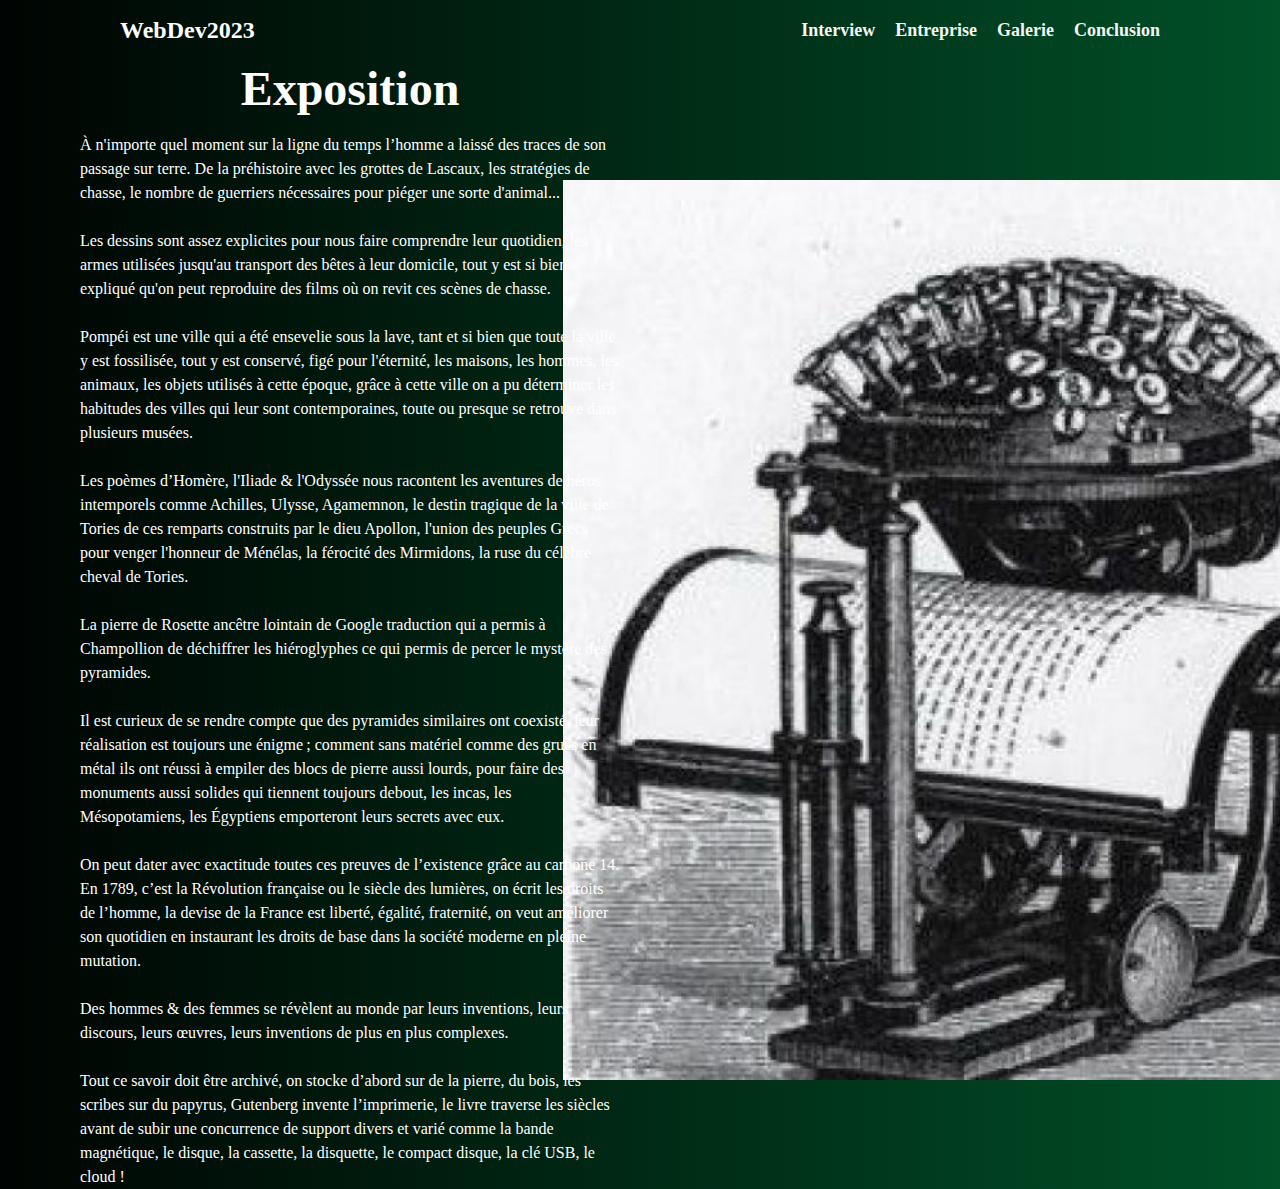
<file: index.html>
<!DOCTYPE html>
<html lang="en">
  <head>
    <meta charset="UTF-8" />
    <meta http-equiv="X-UA-Compatible" content="IE=edge" />
    <meta name="viewport" content="width=device-width, initial-scale=1.0" />
    <link rel="stylesheet" href="index.css" />
    <title>Accueil</title>
  </head>
  <body>
    <nav class="navbar">
      <div class="container">
        <div class="logo">WebDev2023</div>
        <ul class="nav">
          <li><a href="./interview.html">Interview</a></li>
          <li><a href="./Entreprise.html">Entreprise</a></li>
          <li><a href="./Galerie.html">Galerie</a></li>
          <li><a href="./Conclusion.html">Conclusion</a></li>
        </ul>
      </div>
    </nav>

    <div id="triter">
      <img src="images/Triter.jpg">
    </div>
    <header class="header">
      <div class="container-text">
        

        <div>
          <h1 style="text-align: center;">Exposition</h1>
          <p>
            À n'importe quel moment sur la ligne du temps l’homme a laissé des
            traces de son passage sur terre. De la préhistoire avec les grottes
            de Lascaux, les stratégies de chasse, le nombre de guerriers
            nécessaires pour piéger une sorte d'animal...
          </p>
          <br />

          <p>
            Les dessins sont assez explicites pour nous faire comprendre leur
            quotidien, les armes utilisées jusqu'au transport des bêtes à leur
            domicile, tout y est si bien expliqué qu'on peut reproduire des
            films où on revit ces scènes de chasse.
          </p>
          <br />

          <p>
            Pompéi est une ville qui a été ensevelie sous la lave, tant et si
            bien que toute la ville y est fossilisée, tout y est conservé, figé
            pour l'éternité, les maisons, les hommes, les animaux, les objets
            utilisés à cette époque, grâce à cette ville on a pu déterminer les
            habitudes des villes qui leur sont contemporaines, toute ou presque
            se retrouve dans plusieurs musées.
          </p>
          <br />

          <p>
            Les poèmes d’Homère, l'Iliade & l'Odyssée nous racontent les
            aventures de héros intemporels comme Achilles, Ulysse, Agamemnon, le
            destin tragique de la ville de Tories de ces remparts construits par
            le dieu Apollon, l'union des peuples Grecs pour venger l'honneur de
            Ménélas, la férocité des Mirmidons, la ruse du célèbre cheval de
            Tories.
          </p>
          <br>

          <p>
            La pierre de Rosette ancêtre lointain de Google traduction qui a
            permis à Champollion de déchiffrer les hiéroglyphes ce qui permis de
            percer le mystère des pyramides.
          </p>
          <br>
          

          <p>
            Il est curieux de se rendre compte que des pyramides similaires ont
            coexisté, leur réalisation est toujours une énigme ; comment sans
            matériel comme des grues en métal ils ont réussi à empiler des blocs
            de pierre aussi lourds, pour faire des monuments aussi solides qui
            tiennent toujours debout, les incas, les Mésopotamiens, les
            Égyptiens emporteront leurs secrets avec eux.
          </p>
          <br>

          <p>
            On peut dater avec exactitude toutes ces preuves de l’existence
            grâce au carbone 14.
          </p>

          <p>
            En 1789, c’est la Révolution française ou le siècle des lumières, on
            écrit les droits de l’homme, la devise de la France est liberté,
            égalité, fraternité, on veut améliorer son quotidien en instaurant
            les droits de base dans la société moderne en pleine mutation.
          </p>
          <br />
          <p>
            Des hommes & des femmes se révèlent au monde par leurs inventions,
            leurs discours, leurs œuvres, leurs inventions de plus en plus
            complexes.
          </p>
          <br />
          <p>
            Tout ce savoir doit être archivé, on stocke d’abord sur de la
            pierre, du bois, les scribes sur du papyrus, Gutenberg invente
            l’imprimerie, le livre traverse les siècles avant de subir une
            concurrence de support divers et varié comme la bande magnétique, le
            disque, la cassette, la disquette, le compact disque, la clé USB, le
            cloud !
          </p>
    </header>
    <footer>
      <h1></h1>
      <p></p>
    </footer>
  </body>
</html>
</file>
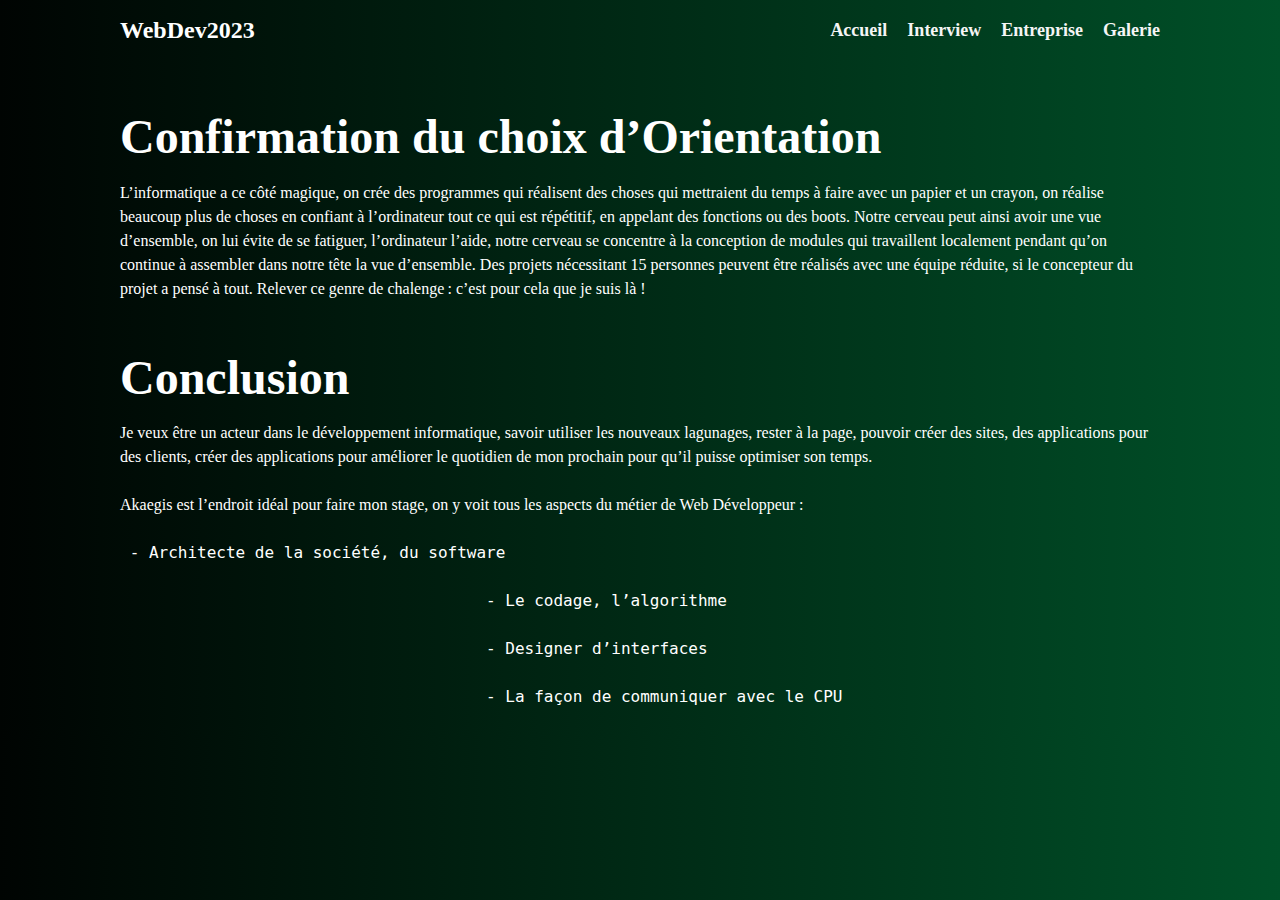
<file: conclusion.html>
<!DOCTYPE html>
<html lang="en">
  <head>
    <meta charset="UTF-8" />
    <meta http-equiv="X-UA-Compatible" content="IE=edge" />
    <meta name="viewport" content="width=device-width, initial-scale=1.0" />
    <link rel="stylesheet" href="index.css" />
    <title>Conclusion</title>
  </head>
  <body>
    <nav class="navbar">
      <div class="container">
        <div class="logo">WebDev2023</div>
        <ul class="nav">
          <li><a href="./index.html">Accueil</a></li>
          <li><a href="./interview.html">Interview</a></li>
          <li><a href="./Entreprise.html">Entreprise</a></li>
          <li><a href="./Galerie.html">Galerie</a></li>
        </ul>
      </div>
    </nav><br><br>

    <header class="header">
      <div class="container">
        <div>
          <h1>Confirmation du choix d’Orientation</h1>
          <p>
            L’informatique a ce côté magique, on crée des programmes qui
            réalisent des choses qui mettraient du temps à faire avec un papier
            et un crayon, on réalise beaucoup plus de choses en confiant à
            l’ordinateur tout ce qui est répétitif, en appelant des fonctions ou
            des boots. Notre cerveau peut ainsi avoir une vue d’ensemble, on lui
            évite de se fatiguer, l’ordinateur l’aide, notre cerveau se
            concentre à la conception de modules qui travaillent localement
            pendant qu’on continue à assembler dans notre tête la vue
            d’ensemble. Des projets nécessitant 15 personnes peuvent être
            réalisés avec une équipe réduite, si le concepteur du projet a pensé
            à tout. Relever ce genre de chalenge : c’est pour cela que je suis
            là !
          </p>
        </div>
      </div>
      <header class="header"><br><br>
        <div class="container">
          <div>
        <h1>Conclusion</h1>
        <p>
          Je veux être un acteur dans le développement informatique, savoir
          utiliser les nouveaux lagunages, rester à la page, pouvoir créer des
          sites, des applications pour des clients, créer des applications pour
          améliorer le quotidien de mon prochain pour qu’il puisse optimiser son
          temps.
        </p>
        <br />

        <p>
          Akaegis est l’endroit idéal pour faire mon stage, on y voit tous les
          aspects du métier de Web Développeur :
        </p>
        <br />

        <pre>
 - Architecte de la société, du software 

                                      - Le codage, l’algorithme 

                                      - Designer d’interfaces 

                                      - La façon de communiquer avec le CPU 
        </pre>
      </div>
  </body>
</html>
</file>
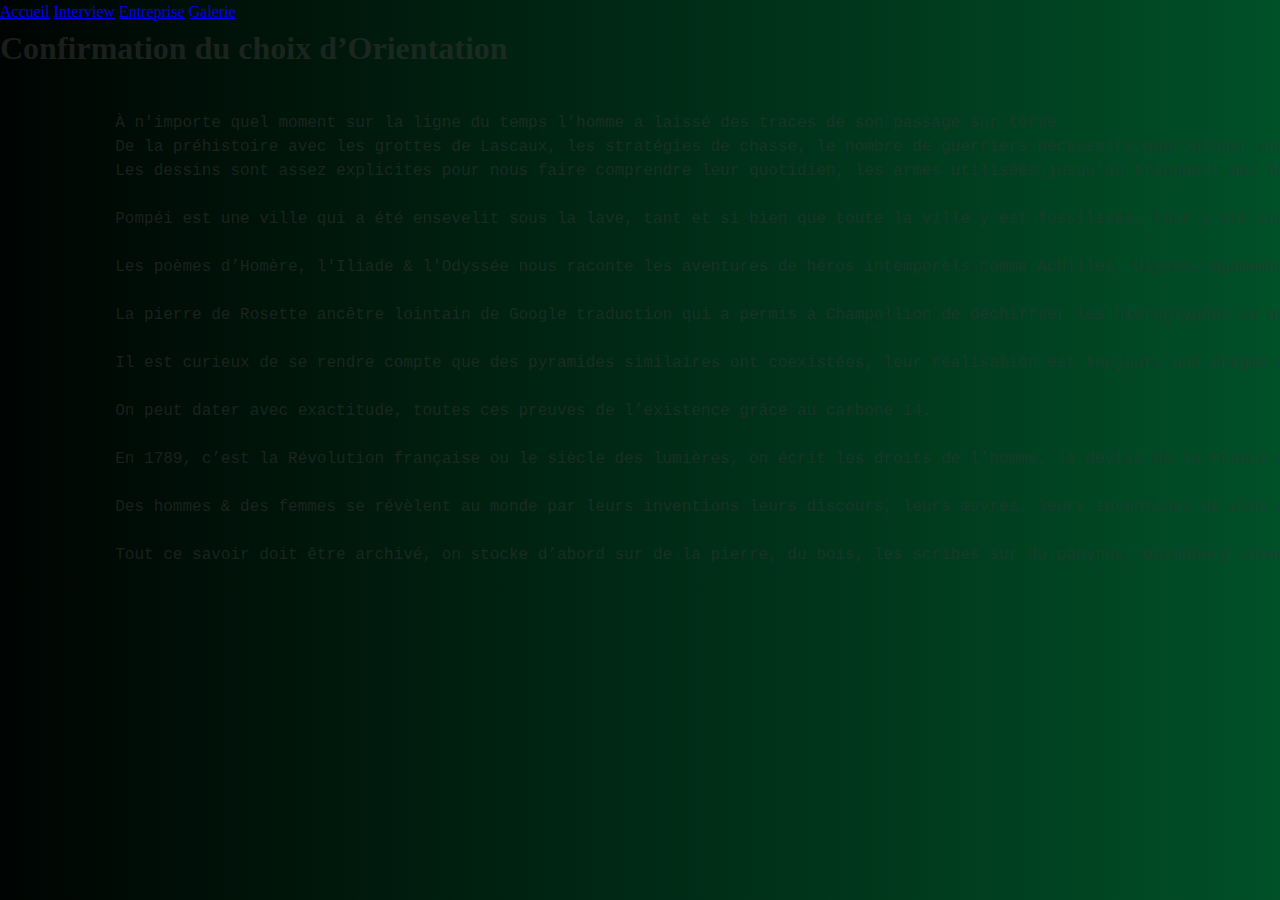
<file: Exposition.html>
<!DOCTYPE html>
<html lang="fr">
    <head>
        <meta charset="UTF-8">
        <meta name="viewport" content="width=device-width, initial-scale=1.0">
        <link rel="stylesheet" href="index.css" />
        <title>Exposition</title>
    </head>
    <body id="choix">
        <header>
          <nav id="naval">
            <a href="./index.html">Accueil</a>
            <a href="./interview.html">Interview</a>
            <a href="./Entreprise.html">Entreprise</a>
            <a href="./Galerie.html">Galerie</a>
          </nav>
        </header>
        <main>
            <article>
              <h1>Confirmation du choix d’Orientation</h1> 
                  <pre id="pre"> 
            À n'importe quel moment sur la ligne du temps l’homme a laissé des traces de son passage sur terre. 
            De la préhistoire avec les grottes de Lascaux, les stratégies de chasse, le nombre de guerriers nécessaire pour piéger une sorte d'animal... 
            Les dessins sont assez explicites pour nous faire comprendre leur quotidien, les armes utilisées jusqu'au transport des bêtes à leur domicile, tout y est si bien expliqué qu'on peut reproduire des films où on revit ces scènes de chasses. 
            
            Pompéi est une ville qui a été ensevelit sous la lave, tant et si bien que toute la ville y est fossilisée, tout y est conservé, figé pour l'éternité, les maisons, les hommes, les animaux, les objets utilisé à cet époque, grâce à cette ville on a pu déterminer les habitudes des villes qui leur sont contemporaine, toute la ou presque se retrouve dans plusieurs musées. 
            
            Les poèmes d’Homère, l'Iliade & l'Odyssée nous raconte les aventures de héros intemporels comme Achilles, Ulysse, Agamemnon, le destin tragique de la ville de Tories de ces remparts construit par le dieu Apollon, l'union des peuples Grecs pour venger l'honneur de Ménélas, la férocité des Mirmidons, la ruse du célèbre cheval de Tories. 
            
            La pierre de Rosette ancêtre lointain de Google traduction qui a permis à Champollion de déchiffrer les hiéroglyphes ce qui permis de percer le mystère des pyramides. 
            
            Il est curieux de se rendre compte que des pyramides similaires ont coexistées, leur réalisation est toujours une énigme comment sans matériel comme des grues en métal ils ont réussi à empiler des blocs de pierre aussi lourd, pour faire des monuments aussi solides qui tiennent toujours debout, les incas, les Mésopotamiens, les Égyptiens, emporteront leurs secrets avec eux. 
            
            On peut dater avec exactitude, toutes ces preuves de l’existence grâce au carbone 14. 
            
            En 1789, c’est la Révolution française ou le siècle des lumières, on écrit les droits de l’homme, la devise de la France est liberté, égalité, fraternité, on veut améliorer son quotidien en instaurant les droits de base dans la société moderne en pleine mutation. 
            
            Des hommes & des femmes se révèlent au monde par leurs inventions leurs discours, leurs œuvres, leurs inventions de plus en plus complexe. 
            
            Tout ce savoir doit être archivé, on stocke d’abord sur de la pierre, du bois, les scribes sur du papyrus, Gutenberg invente l’imprimerie, le livre travers les siècles avant de subir une concurrence de support divers et varié comme la bande magnétique, le disque, la cassette, la disquette, le compact disque, la clé USB, le cloud ! 
            </pre>
            
    </body>
</html>
</file>
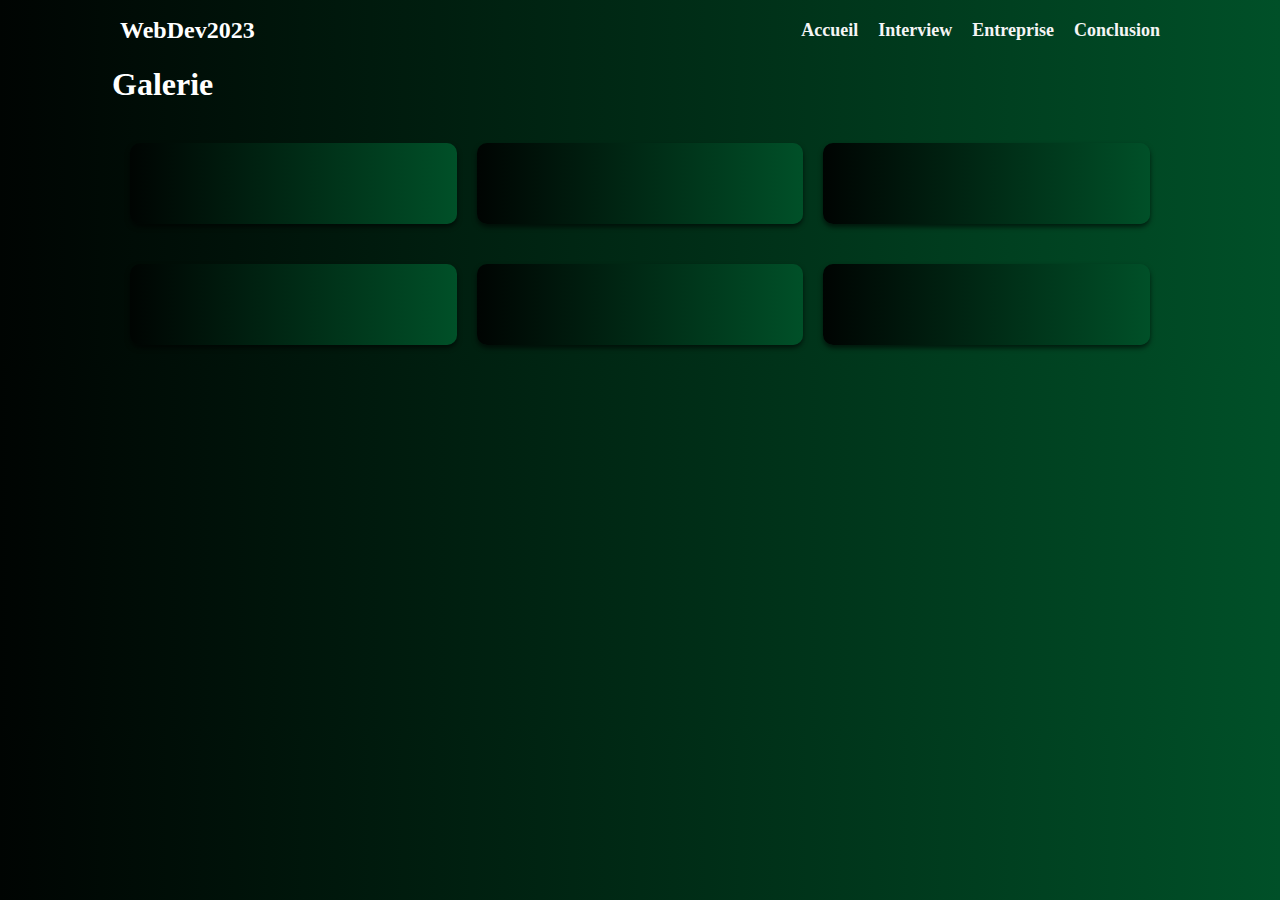
<file: Galerie.html>
<!DOCTYPE html>
<html lang="en">
  <head>
    <meta charset="UTF-8" />
    <meta http-equiv="X-UA-Compatible" content="IE=edge" />
    <meta name="viewport" content="width=device-width, initial-scale=1.0" />
    <link rel="stylesheet" href="index.css" />
    <title>Galerie</title>
  </head>
  <body>
    <nav class="navbar">
      <div class="container">
        <div class="logo">WebDev2023</div>
        <ul class="nav">
          <li><a href="./index.html">Accueil</a></li>
          <li><a href="./interview.html">Interview</a></li>
          <li><a href="./Entreprise.html">Entreprise</a></li>
          <li><a href="./Conclusion.html">Conclusion</a></li>
        </ul>
      </div>
    </nav>
    <h1 id="Gal">Galerie</h1>

    <section class="boxes">
      <div class="container">
        <div class="box">
          <h2><i class="fas fa-arrows-alt-v"></i></h2>
          <p></p>
        </div>

        <div class="box">
          <h2><i class="fas fa-arrows-alt"></i></h2>
          <p></p>
        </div>

        <div class="box">
          <h2><i class="fas fa-mobile"></i></h2>
          <p></p>
        </div>
      </div>
    </section>
    <section class="boxes">
      <div class="container">
        <div class="box">
          <h2><i class="fas fa-arrows-alt-v"></i></h2>
          <p></p>
        </div>

        <div class="box">
          <h2><i class="fas fa-arrows-alt"></i></h2>
          <p></p>
        </div>

        <div class="box">
          <h2><i class="fas fa-mobile"></i></h2>
          <p></p>
        </div>
      </div>
    </section>
  </body>
</html>
</file>
<file: index.css>
* {
  box-sizing: border-box;
  margin: 0;
  padding: 0;
}

body {
  font-family: Cambria, Cochin, Georgia, Times, "Times New Roman", serif;
  font-size: 16px;
  line-height: 1.5;
  color: hsla(0, 0%, 20%, 0.533);
  background: linear-gradient(to right, #000402, #005028);
  width: 100%;
}

#triter {
  position: absolute;
  height: 100%;
  left: 44%;
  top: 20%;
}

#triter img {
  height: 100%;
}

h1,
h2 {
  margin-bottom: 15px;
}

ul {
  list-style-type: none;
}

.container {
  max-width: 1100px;
  margin: 0 auto;
  padding: 0 30px;
}
.container-text {
  max-width: 600px;
  position: absolute;
  left: 50px;
  margin: 0 auto;
  padding: 0 30px;
}

.navbar {
  background: linear-gradient(to right, #000402, #005028);
  color: #fff;
  height: 60px;
}

.navbar .logo {
  font-size: x-large;
  font-weight: bold;
}

.navbar a {
  color: whitesmoke;
  text-decoration: none;
  font-size: 18px;
  font-weight: bold;
}

.navbar a:hover {
  color: greenyellow;
}

.navbar .container {
  display: flex;
  justify-content: space-between;
  align-items: center;
  height: 100%;
}

.navbar ul {
  display: flex;
}

.navbar ul li {
  margin-left: 20px;
}

.header {
  background: linear-gradient(to right, #000402, #005028);
  color: #fff;
  min-height: 400px;
}

#Gal {
  color: #fff;
  font-size: 2rem;
  padding-left: 112px;
}
.header h1 {
  font-size: 3rem;
  font-weight: bold;
  line-height: 1.2;
}

.header img {
  max-width: 400px;
}

.header .container {
  display: flex;
  align-items: center;
  justify-content: space-between;
}

.boxes .container {
  display: flex;
  justify-content: space-between;
}

.box {
  flex: 1;
  background: linear-gradient(to right, #000402, #005028);
  color: #fff;
  border-radius: 10px;
  margin: 20px 10px;
  box-shadow: 0 3px 5px rgba(0, 0, 0, 0.6);
  padding: 15px 20px;
}

.box i {
  margin-right: 10px;
}

@media (max-width: 768px) {
  .header .container {
    flex-direction: column;
    padding-top: 20px;
    text-align: center;
  }

  .boxes .container {
    display: block;
    text-align: center;
  }
}
</file>
